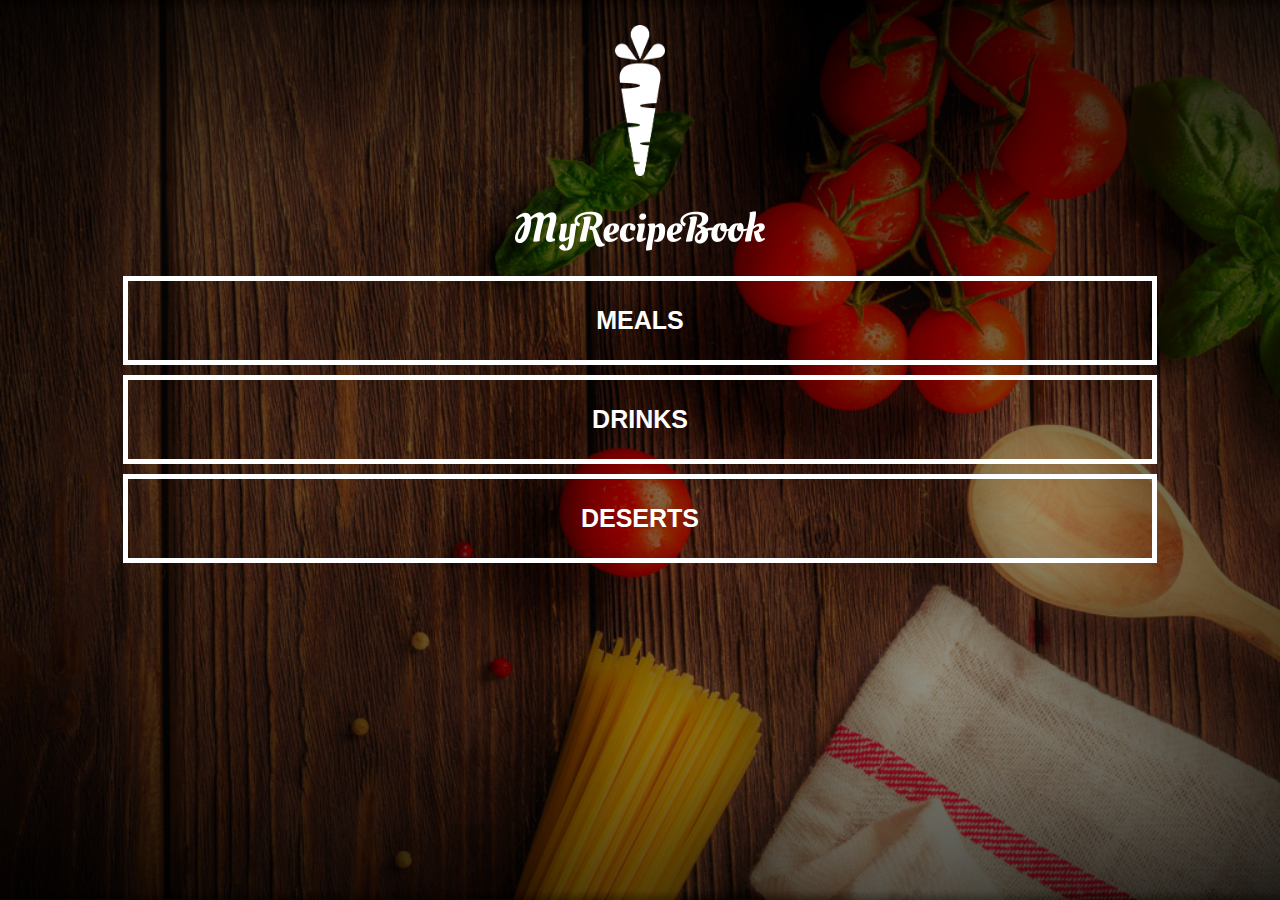
<file: index.html>
<!DOCTYPE html>
<html>
    <head>
        <title>My Recipe Book</title>
        <link rel="stylesheet" href="style.css">
    </head>

    <body class="body-home">

        <div id="home">

            <img src="images/logo-img.png" id="home-logo-img"/>
            <img src="images/logo-text.png" id="home-logo-text"/>

           <div class="home-menu">

                <a href="meals.html" class="home-menu-item">
                    <p>Meals</p>
              </a>

                <a href="drinks.html" class="home-menu-item">
                    <p>Drinks</p>
              </a>

                <a href="deserts.html" class="home-menu-item">
                    <p>Deserts</p>
              </a>

          </div>
      </div>
  </body>
</html>
</file>
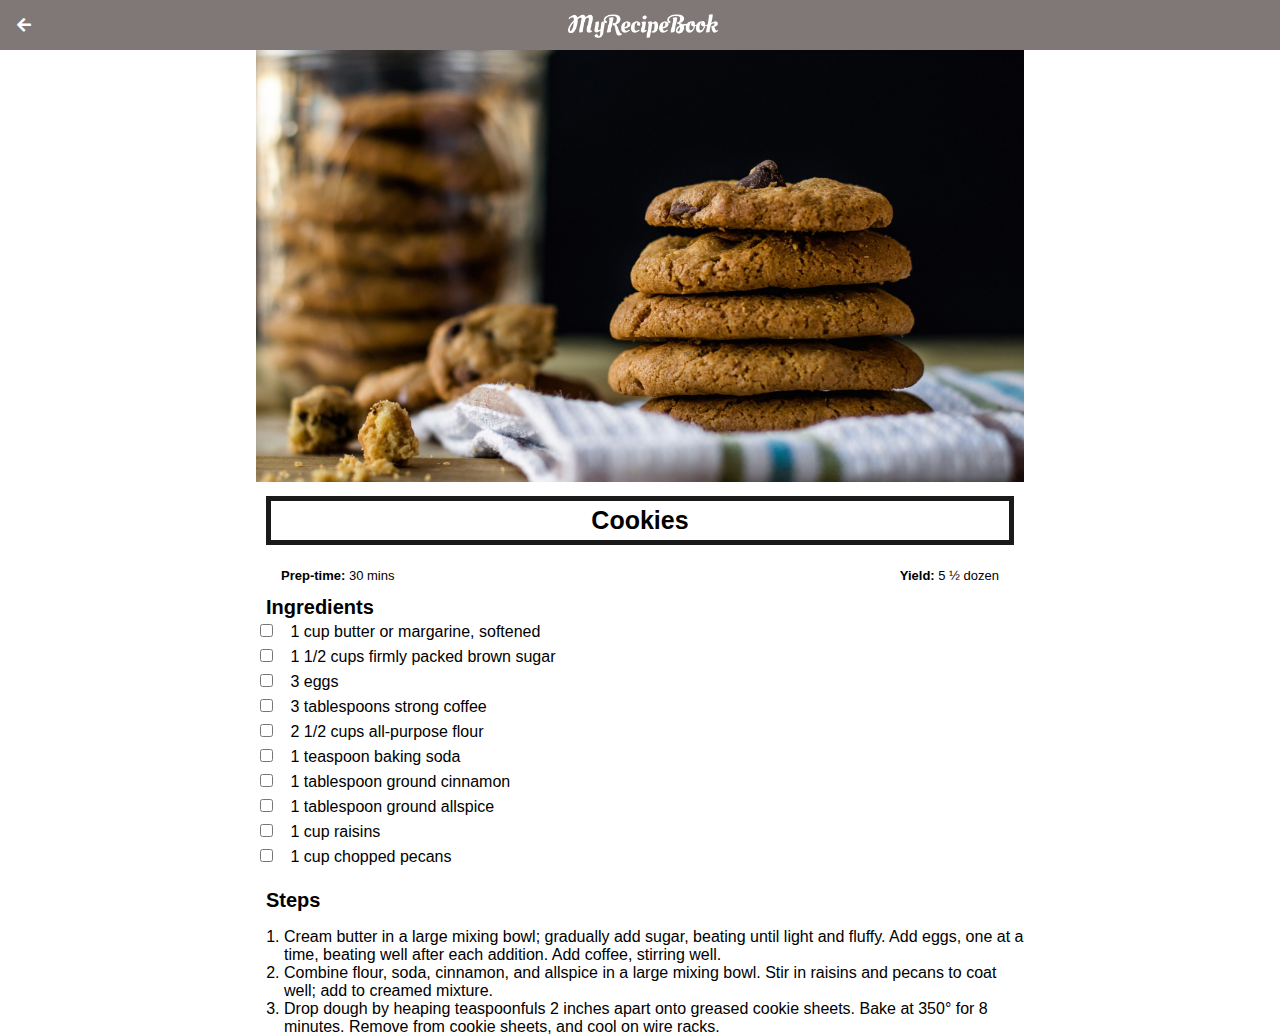
<file: cookies.html>
<!DOCTYPE html>
<html>
    <head>
        <title>My Recipe Book | Meals | Cookies</title>
        <link rel="stylesheet" href="style.css">
        <link rel="stylesheet" href="fontAwesome/css/all.css">
    </head>

    <body class="body-recipe" >

        <div class="header">
            <a href="deserts.html">
               <i class="fas fa-arrow-left"></i> 
            </a>
            <img src="images/logo-text.png">
        </div>

        <div id="recipe">  
          
            <div class="recipe-details">
                <img src="images/cookies.png">

                <h1>Cookies</h1>

                <div class="recipe-details-info">
                    <p><b>Prep-time: </b> 30 mins</p>
                    <p style="float: right;"><b>Yield: </b> 5 ½ dozen </p>
                </div>
                <div class="recipe-details-ingredients">
                    <h2>Ingredients</h2>

                    <input id="check-01" type="checkbox">
                    <label for="check-01">1 cup butter or margarine, softened</label>
                    <br>
                    <input id="check-02" type="checkbox">
                    <label for="check-02">1 1/2 cups firmly packed brown sugar</label>
                    <br>
                    <input id="check-03" type="checkbox">
                    <label for="check-03">3 eggs</label>
                    <br>
                    <input id="check-04" type="checkbox">
                    <label for="check-04">3 tablespoons strong coffee</label>
                    <br>
                    <input id="check-05" type="checkbox">
                    <label for="check-05">2 1/2 cups all-purpose flour</label>
                    <br>
                    <input id="check-06" type="checkbox">
                    <label for="check-06">1 teaspoon baking soda</label>
                    <br>
                    <input id="check-07" type="checkbox">
                    <label for="check-07">1 tablespoon ground cinnamon</label>
                    <br>
                    <input id="check-08" type="checkbox">
                    <label for="check-08">1 tablespoon ground allspice</label>
                    <br>
                    <input id="check-09" type="checkbox">
                    <label for="check-09">1 cup raisins</label>
                    <br>
                    <input id="check-10" type="checkbox">
                    <label for="check-10">1 cup chopped pecans</label>
                </div>
                <div class="recipe-details-steps">
                    <h2>Steps</h2>

                    <ol>
                        <li>Cream butter in a large mixing bowl; gradually add sugar, beating until light and fluffy.
                             Add eggs, one at a time, beating well after each addition. Add coffee, stirring well.</li>
                        <li>Combine flour, soda, cinnamon, and allspice in a large mixing bowl. 
                            Stir in raisins and pecans to coat well; add to creamed mixture.</li>
                        <li>Drop dough by heaping teaspoonfuls 2 inches apart onto greased cookie sheets. 
                            Bake at 350° for 8 minutes. Remove from cookie sheets, and cool on wire racks.</li>
                    </ol>
                </div>
            </div>

        </div>
    </body>
</html>
</file>
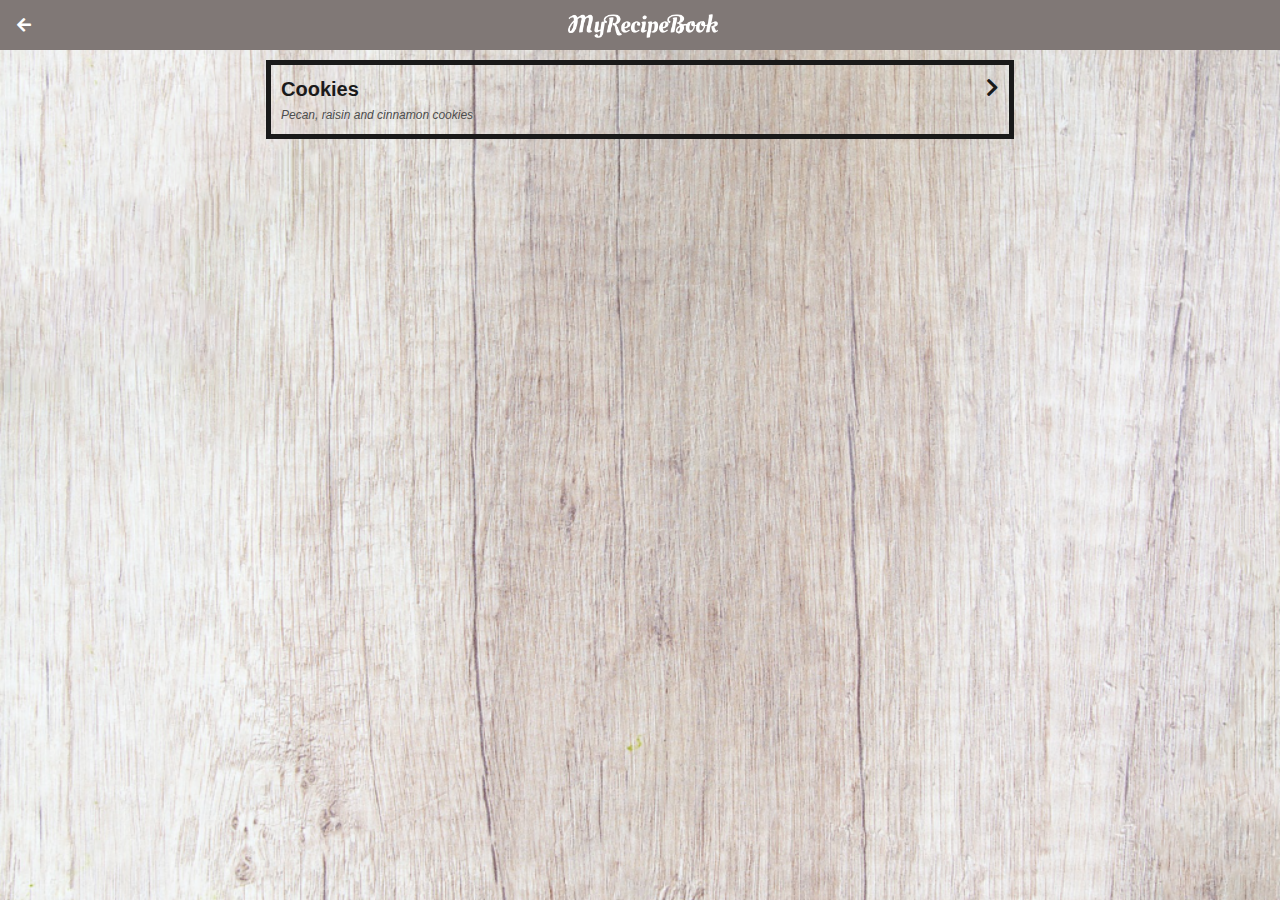
<file: deserts.html>
<!DOCTYPE html>
<html>
    <head>
        <title>My Recipe Book | Deserts</title>
        <link rel="stylesheet" href="style.css">
        <link rel="stylesheet" href="fontAwesome/css/all.css">
    </head>

    <body class="body-meals" >

        <div class="header">
            <a href="index.html">
               <i class="fas fa-arrow-left"></i> 
            </a>
            <img src="images/logo-text.png">
        </div>

        <div id="meals">
            
            <div class="meals-list">

                <a href="cookies.html">
                    <div class="meals-list-item">
                        <h1>Cookies<i class="fas fa-chevron-right"></i></h1>

                        <p>Pecan, raisin and cinnamon cookies</p>
                    </div>
                </a>

            </div>

        </div>
    </body>
</html>
</file>
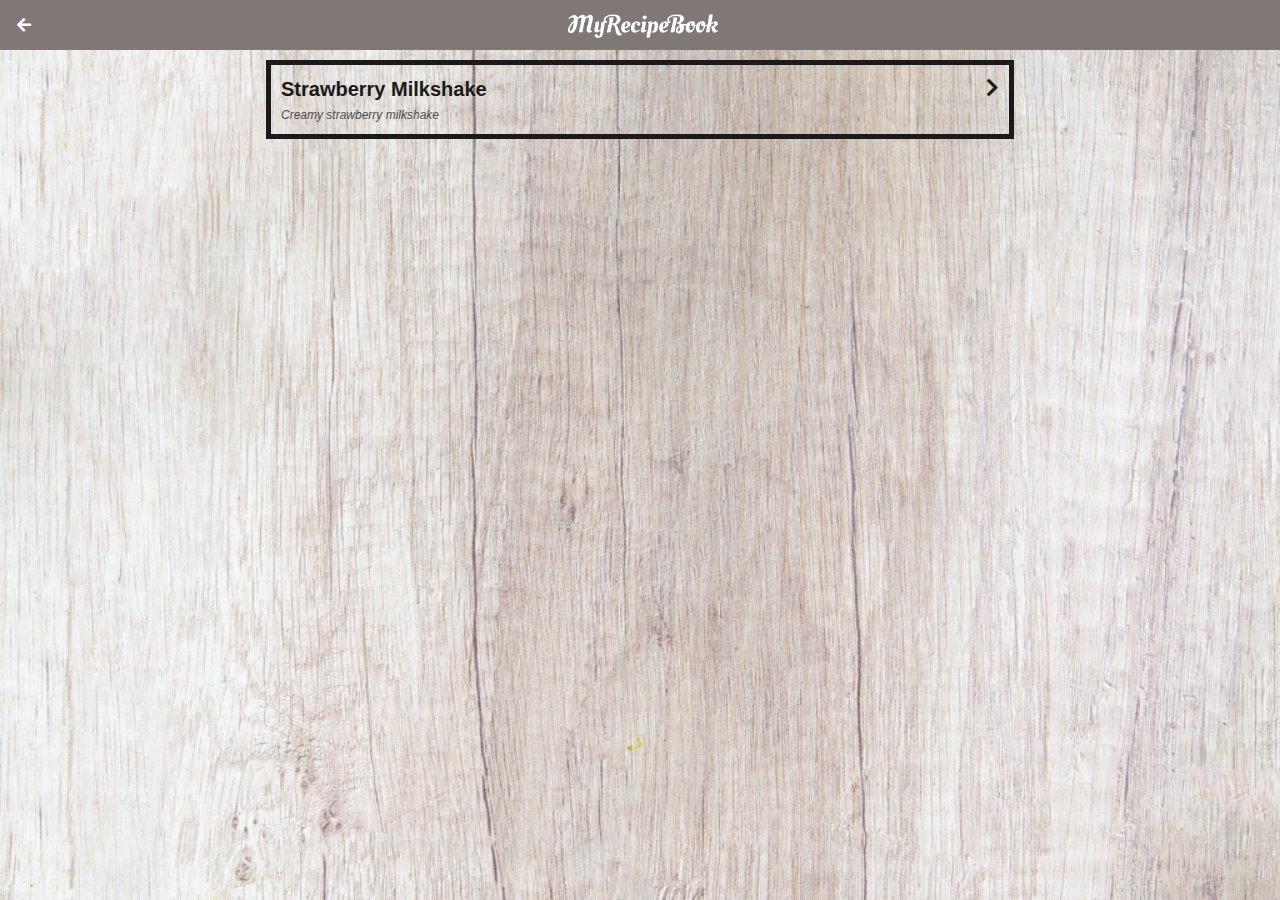
<file: drinks.html>
<!DOCTYPE html>
<html>
    <head>
        <title>My Recipe Book | Drinks</title>
        <link rel="stylesheet" href="style.css">
        <link rel="stylesheet" href="fontAwesome/css/all.css">
    </head>

    <body class="body-meals" >

        <div class="header">
            <a href="index.html">
               <i class="fas fa-arrow-left"></i> 
            </a>
            <img src="images/logo-text.png">
        </div>

        <div id="meals">
            
            <div class="meals-list">

                <a href="strawberrymilkshake.html">
                    <div class="meals-list-item">
                        <h1>Strawberry Milkshake<i class="fas fa-chevron-right"></i></h1>

                        <p>Creamy strawberry milkshake</p>
                    </div>
                </a>

            </div>

        </div>
    </body>
</html>
</file>
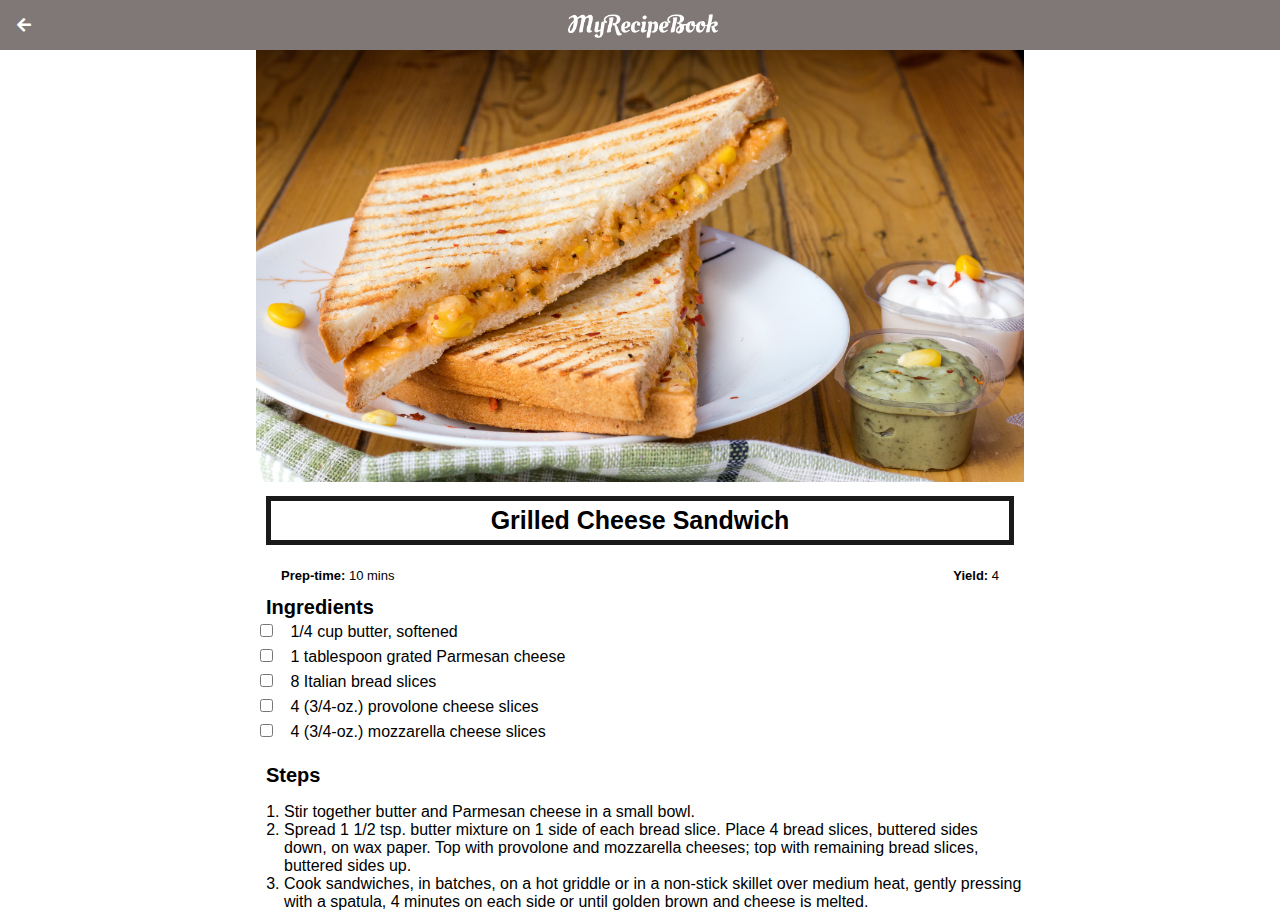
<file: grilledcheese.html>
<!DOCTYPE html>
<html>
    <head>
        <title>My Recipe Book | Meals | Grilled Cheese</title>
        <link rel="stylesheet" href="style.css">
        <link rel="stylesheet" href="fontAwesome/css/all.css">
    </head>

    <body class="body-recipe" >

        <div class="header">
            <a href="meals.html">
               <i class="fas fa-arrow-left"></i> 
            </a>
            <img src="images/logo-text.png">
        </div>

        <div id="recipe">  
          
            <div class="recipe-details">
                <img src="images/grilledCheese.png">

                <h1>Grilled Cheese Sandwich</h1>

                <div class="recipe-details-info">
                    <p><b>Prep-time: </b> 10 mins</p>
                    <p style="float: right;"><b>Yield: </b> 4</p>
                </div>
                <div class="recipe-details-ingredients">
                    <h2>Ingredients</h2>

                    <input id="check-01" type="checkbox">
                    <label for="check-01">1/4 cup butter, softened</label>
                    <br>
                    <input id="check-02" type="checkbox">
                    <label for="check-02">1 tablespoon grated Parmesan cheese</label>
                    <br>
                    <input id="check-03" type="checkbox">
                    <label for="check-03">8 Italian bread slices</label>
                    <br>
                    <input id="check-04" type="checkbox">
                    <label for="check-04">4 (3/4-oz.) provolone cheese slices</label>
                    <br>
                    <input id="check-05" type="checkbox">
                    <label for="check-05">4 (3/4-oz.) mozzarella cheese slices</label>
                </div>
                <div class="recipe-details-steps">
                    <h2>Steps</h2>

                    <ol>
                        <li>Stir together butter and Parmesan cheese in a small bowl.</li>
                        <li>Spread 1 1/2 tsp. butter mixture on 1 side of each bread slice. Place 4 bread slices, buttered sides down, on wax paper. 
                            Top with provolone and mozzarella cheeses; top with remaining bread slices, buttered sides up.</li>
                        <li>Cook sandwiches, in batches, on a hot griddle or in a non-stick skillet over medium heat, gently pressing with a spatula, 
                            4 minutes on each side or until golden brown and cheese is melted.</li>
                    </ol>
                </div>
            </div>

        </div>
    </body>
</html>
</file>
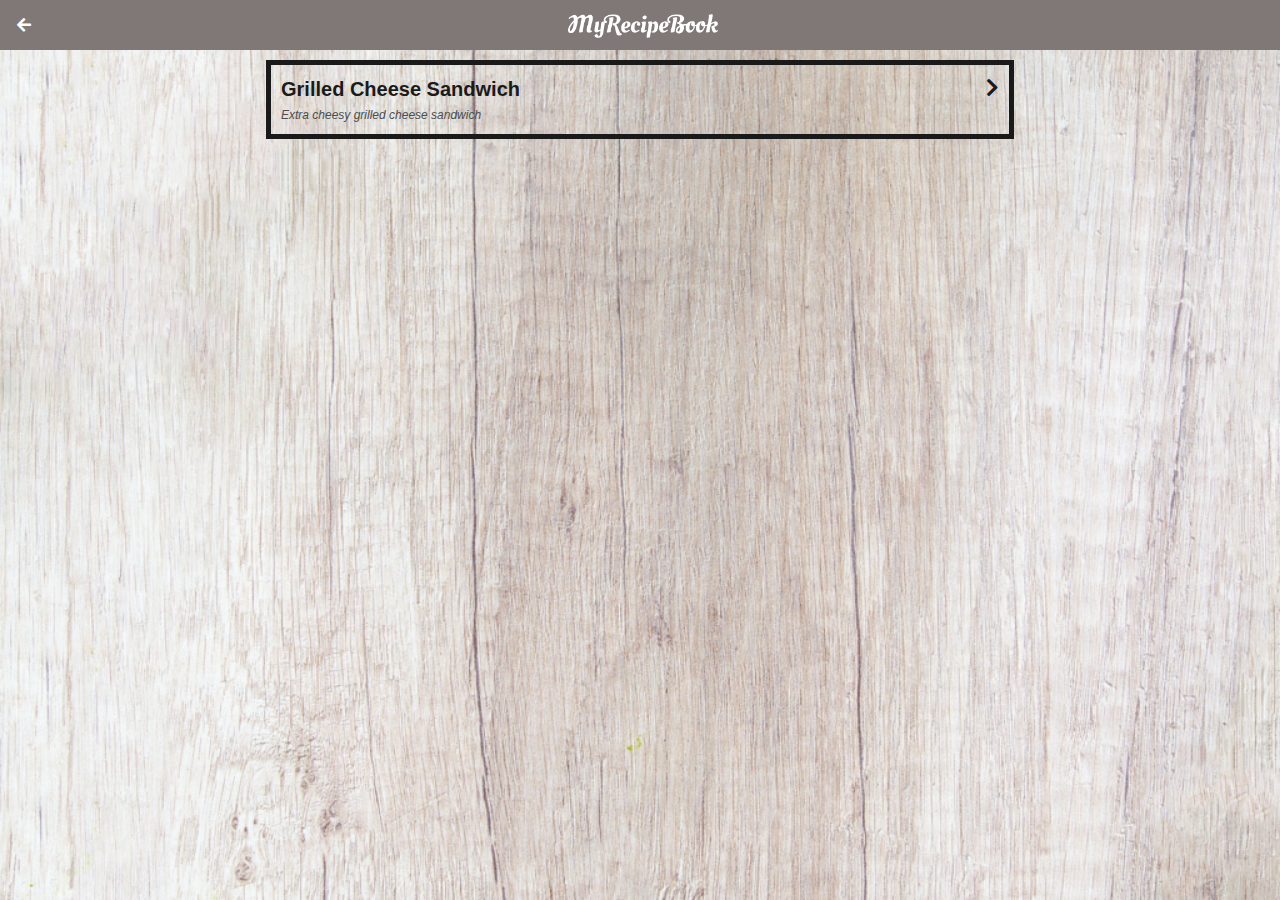
<file: meals.html>
<!DOCTYPE html>
<html>
    <head>
        <title>My Recipe Book | Meals</title>
        <link rel="stylesheet" href="style.css">
        <link rel="stylesheet" href="fontAwesome/css/all.css">
    </head>

    <body class="body-meals" >

        <div class="header">
            <a href="index.html">
               <i class="fas fa-arrow-left"></i> 
            </a>
            <img src="images/logo-text.png">
        </div>

        <div id="meals">
            
            <div class="meals-list">

                <a href="grilledcheese.html">
                    <div class="meals-list-item">
                        <h1>Grilled Cheese Sandwich<i class="fas fa-chevron-right"></i></h1>

                        <p>Extra cheesy grilled cheese sandwich</p>
                    </div>
                </a>

            </div>

        </div>
    </body>
</html>
</file>
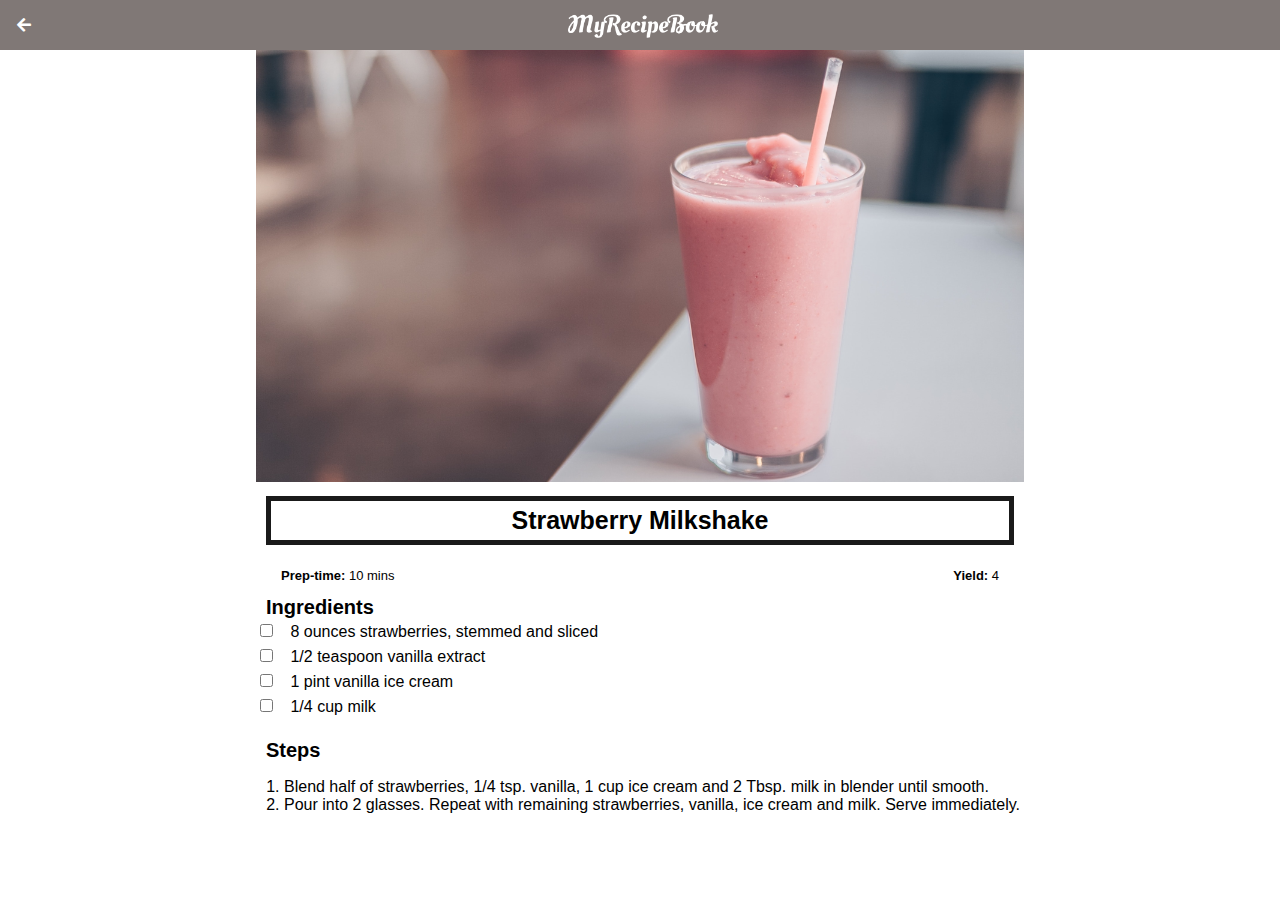
<file: strawberrymilkshake.html>
<!DOCTYPE html>
<html>
    <head>
        <title>My Recipe Book | Meals | Strawberry Milkshake</title>
        <link rel="stylesheet" href="style.css">
        <link rel="stylesheet" href="fontAwesome/css/all.css">
    </head>

    <body class="body-recipe" >

        <div class="header">
            <a href="drinks.html">
               <i class="fas fa-arrow-left"></i> 
            </a>
            <img src="images/logo-text.png">
        </div>

        <div id="recipe">  
          
            <div class="recipe-details">
                <img src="images/strawberryMilkshake.png">

                <h1>Strawberry Milkshake</h1>

                 <div class="recipe-details-info">
                     <p><b>Prep-time: </b> 10 mins</p>
                     <p style="float: right;"><b>Yield: </b> 4</p>
                 </div>

                 <div class="recipe-details-ingredients">
                    <h2>Ingredients</h2>

                    <input id="check-01" type="checkbox">
                    <label for="check-01">8 ounces strawberries, stemmed and sliced</label>
                    <br>
                    <input id="check-02" type="checkbox">
                    <label for="check-02">1/2 teaspoon vanilla extract</label>
                    <br>
                    <input id="check-03" type="checkbox">
                    <label for="check-03">1 pint vanilla ice cream</label>
                    <br>
                    <input id="check-04" type="checkbox">
                    <label for="check-04">1/4 cup milk</label>
                </div>

                <div class="recipe-details-steps">
                    <h2>Steps</h2>

                    <ol>
                        <li>Blend half of strawberries, 1/4 tsp. vanilla, 1 cup ice cream and 2 Tbsp. milk in blender until smooth.</li>
                        <li>Pour into 2 glasses. Repeat with remaining strawberries, vanilla, ice cream and milk. Serve immediately.</li>
                    </ol>
                </div>
            </div>

        </div>
    </body>
</html>
</file>
<file: style.css>
html{
    height: 100%;
}

body{
    font-family: sans-serif;

    margin: 0;
    padding: 0;

    height: 100%;
}

.body-home {
    background-image: url('images/background-01-land.png');
    background-position: center;
    background-attachment: fixed;
    background-repeat: no-repeat;
    background-size: cover;
}

/*=========== HEADER ==========*/

.header{
    background-color:#807876 ;

    width: 100%;
    height: 50px;
    top: 0;

    position: fixed;
    overflow: hidden;
    text-align: center;
}
.header i{
    float: left;
    padding: 17px 0px 0px 17px;
    color: #ffffff;
}
.header img{
    width: 150px;
    padding-top: 14px;
    padding-right: 25px;
}

/*=========== HOME PAGE ==========*/

#home-logo-img{
    width: 50px;
    display: block;
    margin: auto;
    padding: 25px 10px 10px 10px;
}
#home-logo-text{
    width: auto;
    display: block;
    margin: auto;
    padding: 25px;
}

/*===== HOME PAGE MENU =====*/

.home-menu-item{
    text-decoration: none;
    text-transform: uppercase;

    color: #ffffff;
    font-size: 25px;
    font-weight: bold;
    text-align: center;
    border: 5px solid #ffffff;

    display: block;
    margin: auto;
    margin-bottom: 10px;
    width: 80%;
}

/*=========== MEALS PAGE ==========*/

#meals {
    padding-top: 50px;
}

/*===== MEALS PAGE MENU =====*/

.meals-list a{
    text-decoration: none;
}

.meals-list-item{
    border: 5px solid #1a1a1a;
    margin: 10px;
}

.meals-list-item h1 {
    font-weight: bold;
    font-size: 20px;
    color: #1a1a1a;
    padding-left: 10px;
}

.meals-list-item i {
    float: right;
    color: #1a1a1a;
    padding-right: 10px;
}

.meals-list-item p{
    font-size: 12px;
    font-style: italic;
    color: #4d4d4d;
    margin-top: -7px;
    padding-left: 10px;
}

.body-meals {
    background-image: url('images/background-02-port.png');
    background-position: center;
    background-attachment: fixed;
    background-repeat: no-repeat;
    background-size: cover;
}

/*=========== RECIPE PAGE ==========*/

#recipe{
    padding-top: 50px;
}

/*======= RECIPEE DETAILS =======*/

.recipe-details img{
    width: 100%;
}

.recipe-details h1{
    font-size: 25px;
    text-align: center;
    border: 5px solid #1a1a1a;
    margin: 10px;
    padding: 5px;
}

.recipe-details h2{
    font-size: 20px;
    text-align: left;
    margin: 0;
    margin-left: 10px;
}
.recipe-details-info{
    margin-left: 25px;
    margin-right: 25px;
}

.recipe-details-info p{
    font-size: 13px;
    display: inline-block;
}

.recipe-details-ingredients label{
    line-height: 25px;
    margin-left: 10px;
}

.recipe-details-steps{
    padding-top: 20px;
}

.recipe-details-steps ol{
    padding-left: 28px;
}

/*======= RESPONSIVE LAYOUT =======*/

@media only screen and (min-width: 600px) {
    #meals {
        width: 80%;
        margin: auto;
    }

    #recipe {
        width: 80%;
        margin: auto;
    }
}

@media  screen and (min-width: 1000px) {
    #meals {
        width: 60%;
        margin: auto;
    }

    #recipe {
        width: 60%;
        margin: auto;
    }  
}

@media  screen and (min-width: 1500px) {
    #meals {
        width: 40%;
        margin: auto;
    }

    #recipe {
        width: 40%;
        margin: auto;
    }  
}

@media only screen and (min-width: 720px) {
    .body-home{
        background-image: url('images/background-01-land.png')
    }
    .body-meals {
        background-image: url('images/background-02-land.png')
    }
}
</file>
